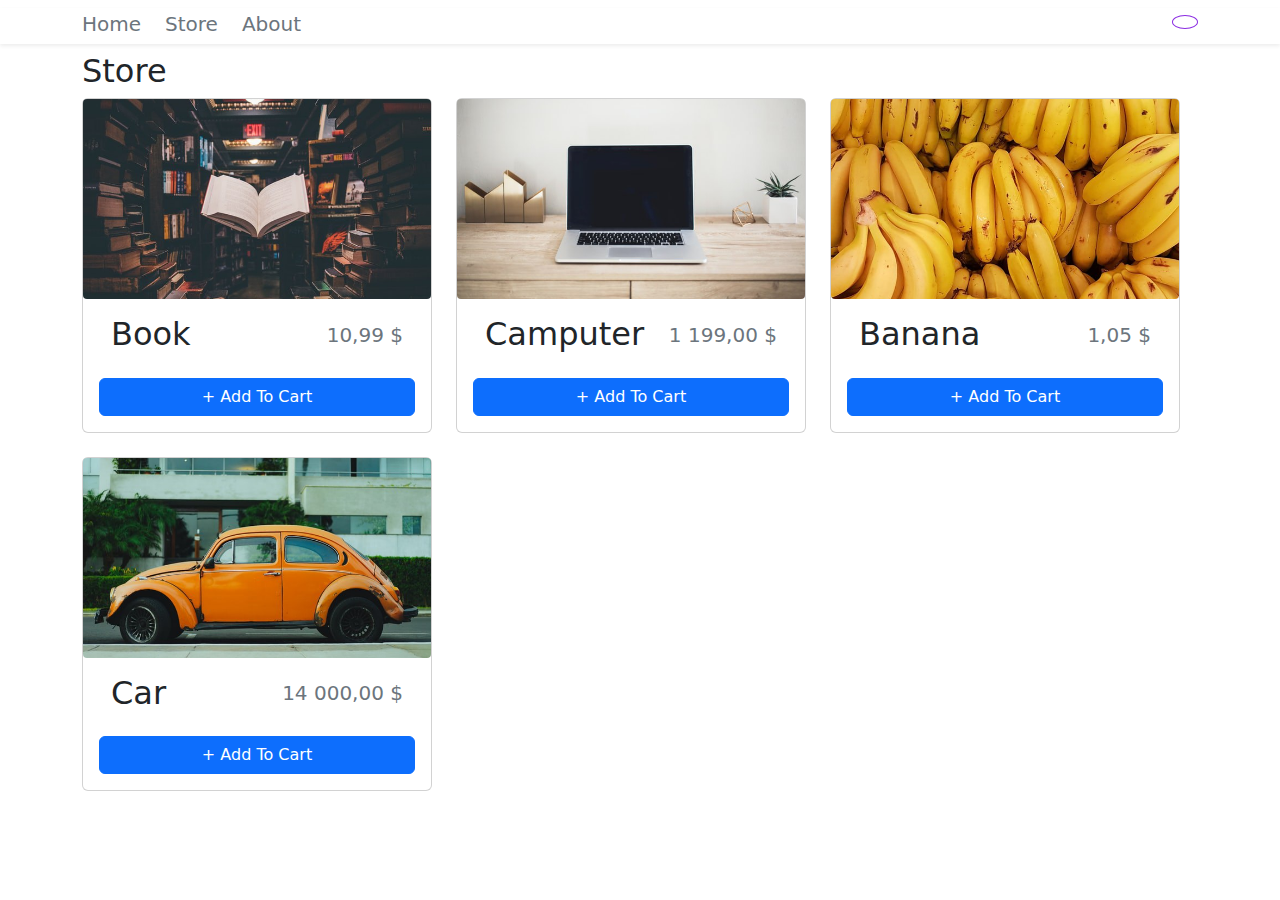
<file: index.html>
<!DOCTYPE html>
<html lang="en">

    <head>
        <meta charset="UTF-8">
        <meta name="viewport" content="width=device-width, initial-scale=1.0">
        <title>Shop now</title>
        <link href="https://cdn.jsdelivr.net/npm/bootstrap@5.3.3/dist/css/bootstrap.min.css" rel="stylesheet"
            integrity="sha384-QWTKZyjpPEjISv5WaRU9OFeRpok6YctnYmDr5pNlyT2bRjXh0JMhjY6hW+ALEwIH" crossorigin="anonymous">
        <link rel="stylesheet" href="https://cdnjs.cloudflare.com/ajax/libs/font-awesome/6.5.1/css/all.min.css"
            integrity="sha512-DTOQO9RWCH3ppGqcWaEA1BIZOC6xxalwEsw9c2QQeAIftl+Vegovlnee1c9QX4TctnWMn13TZye+giMm8e2LwA=="
            crossorigin="anonymous" referrerpolicy="no-referrer" />
        <link rel="stylesheet" href="./index.css">
        <link rel="shortcut icon" href="./img/Orange_Simple_Online_Shopping_Logo-removebg-preview.png">
    </head>

    <body>
        <!DOCTYPE html>
        <html lang="en">

            <head>
                <meta charset="UTF-8">
                <meta name="viewport" content="width=device-width, initial-scale=1.0">
                <title>Document</title>
                <link href="https://cdn.jsdelivr.net/npm/bootstrap@5.3.3/dist/css/bootstrap.min.css" rel="stylesheet"
                    integrity="sha384-QWTKZyjpPEjISv5WaRU9OFeRpok6YctnYmDr5pNlyT2bRjXh0JMhjY6hW+ALEwIH"
                    crossorigin="anonymous">
                <link rel="stylesheet" href="https://cdnjs.cloudflare.com/ajax/libs/font-awesome/6.5.1/css/all.min.css"
                    integrity="sha512-DTOQO9RWCH3ppGqcWaEA1BIZOC6xxalwEsw9c2QQeAIftl+Vegovlnee1c9QX4TctnWMn13TZye+giMm8e2LwA=="
                    crossorigin="anonymous" referrerpolicy="no-referrer" />
                <link rel="stylesheet" href="./index.css">
            </head>

            <body>
                <nav class="navbar ">
                    <div class="d-flex justify-content-between container-fluid bg-white shadow-sm">
                        <div class="d-flex container justify-content-between text-center   ">
                            <div class="ai d-flex gap-4 text-center pt-1">
                                <a href="./home.html" style="text-decoration: none;">
                                    <h5 class="text-secondary">Home</h6>
                                </a>
                                <a href="./index.html" style="text-decoration: none;">
                                    <h5 class="text-secondary">Store</h6>
                                </a>
                                <a href="./about.html" style="text-decoration: none;">
                                    <h5 class="text-secondary">About</h6>
                                </a>
                            </div>
                            <div class="d-flex justify-content-center align-items-center text-center pb-2 ">
                                <button class="btn" style='border-radius: 50%; border: 1px solid blueviolet;'
                                    type="button" data-bs-toggle="offcanvas" data-bs-target="#offcanvasRight"
                                    aria-controls="offcanvasRight"><i style="color: blueviolet;"
                                        class="fa-solid fa-cart-shopping"></i></button></button>

                                <div class="offcanvas offcanvas-end" tabindex="-1" id="offcanvasRight"
                                    aria-labelledby="offcanvasRightLabel">
                                    <div class="offcanvas-header">
                                        <h5 class="offcanvas-title" id="offcanvasRightLabel">Cart</h5>
                                        <button type="button" class="btn-close" data-bs-dismiss="offcanvas"
                                            aria-label="Close"></button>
                                    </div>
                                    <div class="offcanvas-body">
                                        <div class=" flex-column">
                                            <div class="d-flex gap-2" style='width: 380px; height: 130px'>
                                                <img class='w-100 h-100' src="./img/photo_2024-03-14_13-07-18.jpg"
                                                    alt="">
                                                <div class="d-flex justify-content-center align-items-center gap-5">
                                                    <h5>Book
                                                        <p style='font-size: 13px;' class="text-secondary">
                                                            US$10.99</p>
                                                        </h2>
                                                        <div
                                                            class="d-flex justify-content-end text-end align-items-center mb-3 gap-2">
                                                            <h6 style='font-size: 20px;'>US$10.99
                                                                </h3>
                                                                <button
                                                                    style='border: 2px solid red; background: none; border-radius: 4px;'
                                                                    class='mb-2'>
                                                                    <i style='color: red; text-align: center;'
                                                                        class="fa-solid fa-xmark"></i>
                                                                </button>
                                                        </div>
                                                </div>
                                            </div>
                                            <div class="d-flex gap-2 mt-3" style='width: 150px; height: 130px'>
                                                <img class='w-100 h-100' src="./img/photo_2024-03-14_13-07-21.jpg"
                                                    alt="">
                                                <div class="d-flex justify-content-center align-items-center gap-3">
                                                    <h5>Camputer
                                                        <p style='font-size: 13px;' class="text-secondary">
                                                            1 199,00 $</p>
                                                        </h2>
                                                        <div
                                                            class="d-flex justify-content-end text-end align-items-center mb-3 gap-2">
                                                            <h6 style='font-size:18px; width: 80px; '>1 199,00 $
                                                                </h3>
                                                                <button
                                                                    style='border: 2px solid red; background: none; border-radius: 4px;'
                                                                    class='mb-2'>
                                                                    <i style='color: red; text-align: center;'
                                                                        class="fa-solid fa-xmark"></i>
                                                                </button>
                                                        </div>
                                                </div>
                                            </div>
                                            <div class="d-flex justify-content-end align-items-center mt-3">
                                                <h3>Total US$1,209.99</h3>
                                            </div>
                                        </div>
                                    </div>
                                </div>
                            </div>
                        </div>
                    </div>
                </nav>
                <script src="https://cdn.jsdelivr.net/npm/bootstrap@5.3.3/dist/js/bootstrap.bundle.min.js"
                    integrity="sha384-YvpcrYf0tY3lHB60NNkmXc5s9fDVZLESaAA55NDzOxhy9GkcIdslK1eN7N6jIeHz"
                    crossorigin="anonymous"></script>
            </body>

        </html>
        <div class="container">
            <div class="">
                <h2>Store</h2>
                <div class="h-100 d-flex gap-4 flex-wrap">
                    
                    <div class="card d-flex" style="width:350px">
                        <img class="card-img-top"
                            style="height: 200px; width: 100%; object-fit: cover; border-radius: 4px;"
                            src="./img/photo_2024-03-14_13-07-18.jpg" alt="">
                        <div class="card-body">
                            <div class="container d-flex  justify-content-between  ">
                                <h2>Book</h2>
                                <h5 class="d-flex justify-content-center align-items-center text-center text-secondary">
                                    10,99 $</h5>
                            </div>
                            <button class="btn btn-primary w-100 mt-3">+ Add To Cart</button>
                        </div>
                    </div>
                    <div class="card d-flex" style="width:350px">
                        <img class="card-img-top"
                            style="height: 200px; width: 100%; object-fit: cover; border-radius: 4px;"
                            src="./img/photo_2024-03-14_13-07-21.jpg" alt="">
                        <div class="card-body">
                            <div class="container d-flex  justify-content-between  ">
                                <h2>Camputer</h2>
                                <h5 class="d-flex justify-content-center align-items-center text-center text-secondary">
                                    1 199,00 $</h5>
                            </div>
                            <button class="btn btn-primary w-100 mt-3">+ Add To Cart</button>
                        </div>
                    </div>
                    <div class="card d-flex" style="width:350px">
                        <img class="card-img-top"
                            style="height: 200px; width: 100%; object-fit: cover; border-radius: 4px;"
                            src="./img/photo_2024-03-14_13-07-16.jpg" alt="">
                        <div class="card-body">
                            <div class="container d-flex  justify-content-between  ">
                                <h2>Banana</h2>


                                <h5 class="d-flex justify-content-center align-items-center text-center text-secondary">
                                    1,05 $</h5>
                            </div>
                            <button class="btn btn-primary w-100 mt-3">+ Add To Cart</button>
                        </div>
                    </div>
                    <div class="card d-flex" style="width:350px">
                        <img class="card-img-top"
                            style="height: 200px; width: 100%; object-fit: cover; border-radius: 4px;"
                            src="./img/photo_2024-03-14_13-07-20.jpg" alt="">
                        <div class="card-body">
                            <div class="container d-flex  justify-content-between  ">
                                <h2>Car</h2>
                                <h5 class="d-flex justify-content-center align-items-center text-center text-secondary">
                                    14 000,00 $</h5>
                            </div>
                            <button class="btn btn-primary w-100 mt-3">+ Add To Cart</button>
                        </div>
                    </div>

                </div>
            </div>
        </div>
        <script src="https://cdn.jsdelivr.net/npm/bootstrap@5.3.3/dist/js/bootstrap.bundle.min.js"
            integrity="sha384-YvpcrYf0tY3lHB60NNkmXc5s9fDVZLESaAA55NDzOxhy9GkcIdslK1eN7N6jIeHz"
            crossorigin="anonymous"></script>
    </body>

</html>
</file>
<file: index.css>
.ai a h5:active{
    color: black;
}
nav{
    z-index: 10;
}
</file>
